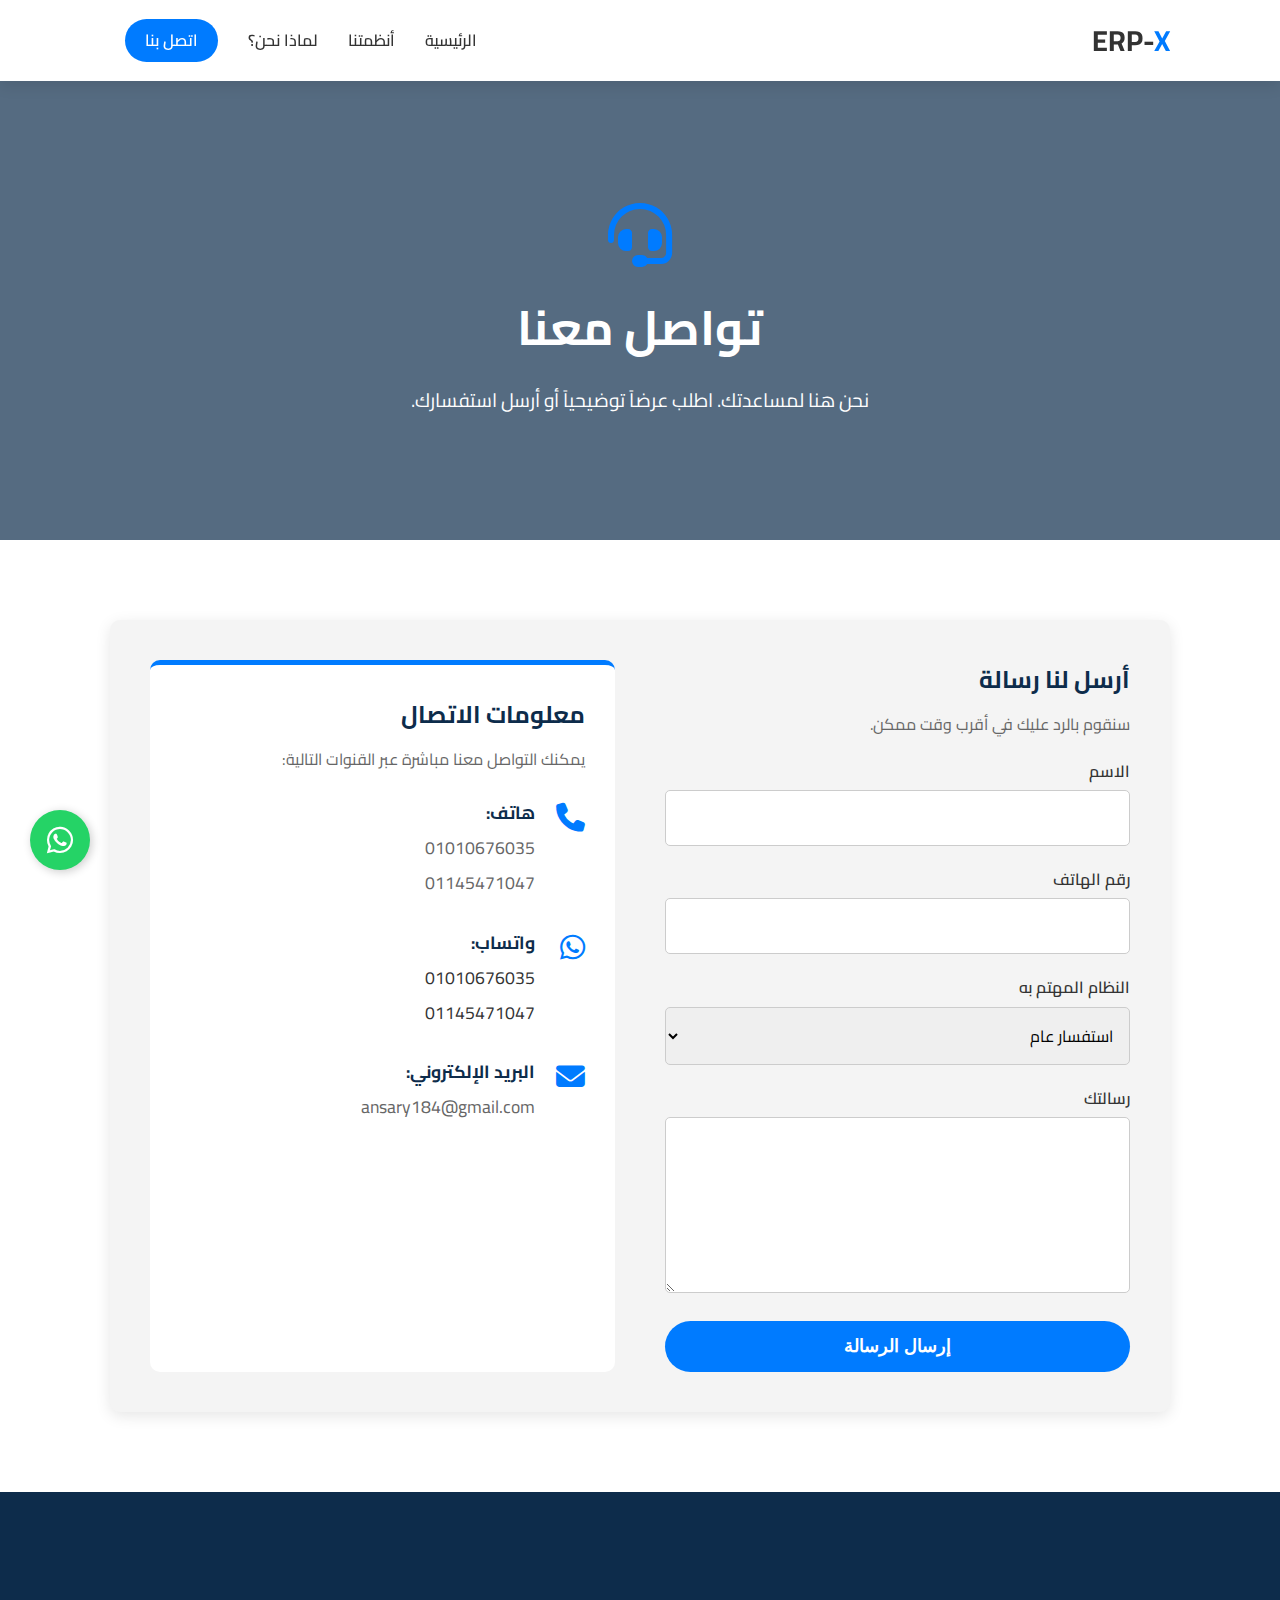
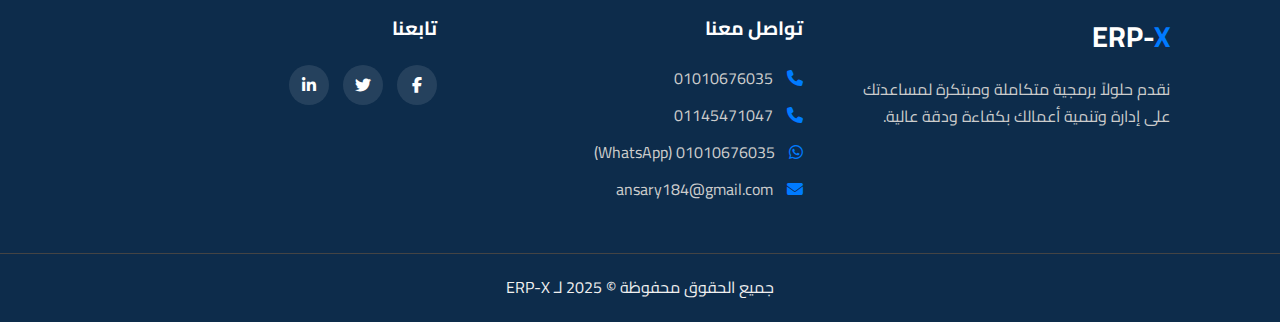
<file: contact.html>
<!DOCTYPE html>
<html lang="ar" dir="rtl">
<head>
    <meta charset="UTF-8">
    <meta name="viewport" content="width=device-width, initial-scale=1.0">
    
    <script async src="https://www.googletagmanager.com/gtag/js?id=G-WE5179NT0H"></script>
    <script>
      window.dataLayer = window.dataLayer || [];
      function gtag(){dataLayer.push(arguments);}
      gtag('js', new Date());
      gtag('config', 'G-WE5179NT0H');
    </script>
    
    <title>اتصل بنا | نظام ERP-X</title>
    <meta name="description" content="تواصل معنا للحصول على عرض توضيحي مجاني لأنظمة ERP-X. فريقنا جاهز للرد على استفساراتك عبر الهاتف، الواتساب، أو البريد الإلكتروني.">
    
    
    <link rel="stylesheet" href="https://cdnjs.cloudflare.com/ajax/libs/font-awesome/6.5.1/css/all.min.css">

    <link rel="preconnect" href="https://fonts.googleapis.com">
    <link rel="preconnect" href="https://fonts.gstatic.com" crossorigin>
    <link href="https://fonts.googleapis.com/css2?family=Cairo:wght@400;600;700&display=swap" rel="stylesheet">
    <style>
        /* ========================
   GLOBAL STYLES
   ======================== */
:root {
    --primary-color: #007bff; /* أزرق */
    --secondary-color: #0d2c4b; /* كحلي غامق */
    --text-color: #333;
    --light-gray: #f4f4f4;
    --white-color: #ffffff;
    --font-family: 'Cairo', sans-serif;
    --box-shadow: 0 4px 15px rgba(0, 0, 0, 0.1);
}

* {
    margin: 0;
    padding: 0;
    box-sizing: border-box;
}

html {
    scroll-behavior: smooth;
}

body {
    font-family: var(--font-family);
    line-height: 1.7;
    color: var(--text-color);
    background-color: var(--white-color);
}

.container {
    max-width: 1100px;
    margin: 0 auto;
    padding: 0 20px;
}

a {
    text-decoration: none;
    color: var(--primary-color);
}

h1, h2, h3, h4 {
    font-weight: 700;
    margin-bottom: 15px;
}

h1 { font-size: 2.8rem; }
h2 { font-size: 2.2rem; color: var(--secondary-color); }
h3 { font-size: 1.5rem; color: var(--secondary-color); }

.section-title {
    text-align: center;
    margin-bottom: 50px;
}
.section-title p {
    font-size: 1.1rem;
    color: #777;
}

.btn {
    display: inline-block;
    padding: 12px 30px;
    border-radius: 50px;
    font-weight: 600;
    font-size: 1rem;
    transition: all 0.3s ease;
    border: none;
    cursor: pointer;
}

.btn-primary {
    background-color: var(--primary-color);
    color: var(--white-color);
}
.btn-primary:hover {
    background-color: #0056b3;
    transform: translateY(-2px);
}

.btn-secondary {
    background-color: var(--white-color);
    color: var(--primary-color);
    border: 2px solid var(--white-color);
}
.btn-secondary:hover {
    background-color: transparent;
    color: var(--white-color);
}

/* ========================
   NAVBAR
   ======================== */
.navbar {
    background: var(--white-color);
    box-shadow: var(--box-shadow);
    padding: 1rem 0;
    position: fixed;
    width: 100%;
    top: 0;
    z-index: 1000;
}

.navbar .container {
    display: flex;
    justify-content: space-between;
    align-items: center;
}

.logo {
    font-size: 1.8rem;
    font-weight: 700;
    color: var(--text-color);
}
.logo span {
    color: var(--primary-color);
}

.nav-links {
    display: flex;
    align-items: center;
}

.nav-links a {
    margin: 0 15px;
    font-weight: 600;
    color: var(--text-color);
    transition: color 0.3s ease;
}

.nav-links a:hover {
    color: var(--primary-color);
}

.btn-contact-nav {
    background-color: var(--primary-color);
    color: var(--white-color) !important;
    padding: 8px 20px;
    border-radius: 50px;
}
.btn-contact-nav:hover {
    background-color: #0056b3;
    color: var(--white-color) !important;
}

.menu-icon {
    display: none;
    font-size: 1.8rem;
    cursor: pointer;
}

/* ========================
   HERO SECTION
   ======================== */
.hero {
    height: 100vh;
    background: url('https://images.unsplash.com/photo-1556761175-5973dc0f32e7?fit=crop&w=1920&h=1080') no-repeat center center/cover;
    position: relative;
    color: var(--white-color);
    display: flex;
    align-items: center;
    justify-content: center;
    text-align: center;
    padding-top: 80px; /* لإزاحة المحتوى عن الـ Navbar */
}

.hero-overlay {
    position: absolute;
    top: 0;
    left: 0;
    width: 100%;
    height: 100%;
    background-color: rgba(13, 44, 75, 0.7); /* طبقة بلون كحلي شفاف */
}

.hero-content {
    position: relative;
    z-index: 2;
    animation: fadeIn 1.5s ease-in-out;
}

.hero h1 {
    font-size: 3.5rem;
    margin-bottom: 20px;
}
.hero h1 span {
    color: var(--primary-color);
}
.hero p {
    font-size: 1.3rem;
    max-width: 600px;
    margin: 0 auto 30px;
}
.hero-buttons .btn {
    margin: 0 10px;
}

@keyframes fadeIn {
    from { opacity: 0; transform: translateY(20px); }
    to { opacity: 1; transform: translateY(0); }
}

/* ========================
   SYSTEMS SECTION
   ======================== */
.systems-section {
    padding: 80px 0;
    background-color: var(--light-gray);
}

.systems-grid {
    display: grid;
    grid-template-columns: repeat(auto-fit, minmax(250px, 1fr));
    gap: 30px;
}

.system-card {
    background: var(--white-color);
    padding: 30px;
    border-radius: 10px;
    box-shadow: var(--box-shadow);
    text-align: center;
    transition: all 0.3s ease;
}

.system-card:hover {
    transform: translateY(-10px);
    box-shadow: 0 10px 20px rgba(0, 0, 0, 0.15);
}

.card-icon {
    font-size: 3rem;
    color: var(--primary-color);
    margin-bottom: 20px;
}

.system-card h3 {
    margin-bottom: 15px;
}

.system-card p {
    color: #666;
    margin-bottom: 20px;
}

.btn-learn-more {
    font-weight: 600;
}
.btn-learn-more i {
    margin-right: 5px;
    transition: transform 0.3s ease;
}
.btn-learn-more:hover i {
    transform: translateX(-5px);
}

/* ========================
   WHY US SECTION
   ======================== */
.why-us-section {
    padding: 80px 0;
}

.features-grid {
    display: grid;
    grid-template-columns: repeat(auto-fit, minmax(250px, 1fr));
    gap: 30px;
    text-align: center;
}

.feature-item i {
    font-size: 2.5rem;
    color: var(--primary-color);
    margin-bottom: 20px;
}

.feature-item h4 {
    font-size: 1.2rem;
    color: var(--secondary-color);
    margin-bottom: 10px;
}

.feature-item p {
    color: #666;
}

/* ========================
   FOOTER (CONTACT)
   ======================== */
.footer {
    background-color: var(--secondary-color);
    color: #f0f0f0;
    padding-top: 60px;
}

.footer-content {
    display: grid;
    grid-template-columns: repeat(auto-fit, minmax(250px, 1fr));
    gap: 40px;
    margin-bottom: 40px;
}

.footer-about h3 {
    font-size: 1.8rem;
    color: var(--white-color);
    margin-bottom: 15px;
}
.footer-about h3 span {
    color: var(--primary-color);
}
.footer-about p {
    color: #ccc;
}

.footer-contact h4, .footer-social h4 {
    font-size: 1.2rem;
    color: var(--white-color);
    margin-bottom: 20px;
}

.footer-contact p {
    margin-bottom: 10px;
    color: #ccc;
}
.footer-contact p i {
    margin-left: 10px;
    color: var(--primary-color);
}

.footer-social a {
    display: inline-block;
    width: 40px;
    height: 40px;
    line-height: 40px;
    text-align: center;
    border-radius: 50%;
    background: rgba(255, 255, 255, 0.1);
    color: var(--white-color);
    margin-left: 10px;
    transition: all 0.3s ease;
}
.footer-social a:hover {
    background: var(--primary-color);
}

.footer-bottom {
    text-align: center;
    padding: 20px 0;
    border-top: 1px solid #444;
}

/* ========================
   WHATSAPP FLOAT ICON
   ======================== */
.whatsapp-float {
    position: fixed;
    width: 60px;
    height: 60px;
    bottom: 30px;
    left: 30px; /* غيرت الاتجاه لليسار ليتناسب مع اللغة العربية */
    background-color: #25D366;
    color: var(--white-color);
    border-radius: 50px;
    text-align: center;
    font-size: 30px;
    box-shadow: 2px 2px 10px rgba(0,0,0,0.2);
    z-index: 100;
    display: flex;
    align-items: center;
    justify-content: center;
    transition: transform 0.3s ease;
}
.whatsapp-float:hover {
    transform: scale(1.1);
}

/* ========================
   RESPONSIVE (MOBILE)
   ======================== */
@media (max-width: 768px) {
    h1, .hero h1 { font-size: 2.2rem; }
    h2 { font-size: 1.8rem; }
    
    .menu-icon {
        display: block; /* إظهار أيقونة القائمة */
    }

    .nav-links {
        display: none; /* إخفاء القائمة الرئيسية */
        
        /* -- هذه هي الإضافات الجديدة -- */
        position: absolute;
        top: 75px; /* ارتفاع شريط التنقل - قد يحتاج لتعديل بسيط */
        right: 0; /* يبدأ من اليمين بسبب dir="rtl" */
        width: 100%;
        background: var(--white-color);
        flex-direction: column;
        align-items: center;
        box-shadow: 0 5px 10px rgba(0,0,0,0.1);
        padding-bottom: 20px;
    }
    
    /* هذا الكلاس هو الذي يظهره الـ JavaScript */
    .nav-links.active {
        display: flex;
    }

    .nav-links a {
        margin: 15px 0; /* مسافات رأسية بين الروابط */
        width: 100%;
        text-align: center;
        padding: 10px 0;
    }
    
    .nav-links a:hover {
        background-color: var(--light-gray);
    }
    
    .btn-contact-nav {
        width: 80%;
        text-align: center;
        margin-top: 10px;
    }
    
    /* --- نهاية الإضافات --- */

    .hero {
        height: 70vh;
    }
    
    /* ... باقي التنسيقات ... */
}
/* ========================
   INTERNAL PAGE STYLES (ERP-X, Food-X, etc.)
   ======================== */

/* Hero Section لصفحات الأنظمة */
.page-hero {
    height: 60vh; /* ارتفاع أقل من الرئيسية */
    background: url('https://images.unsplash.com/photo-1556761175-5973dc0f32e7?fit=crop&w=1920&h=1080') no-repeat center center/cover;
    position: relative;
    color: var(--white-color);
    display: flex;
    align-items: center;
    justify-content: center;
    text-align: center;
    padding-top: 80px; /* لإزاحة المحتوى عن الـ Navbar */
}

.hero-page-icon {
    font-size: 4rem;
    margin-bottom: 20px;
    display: block;
    color: var(--primary-color);
}

.page-hero h1 {
    font-size: 3rem;
    margin-bottom: 15px;
}

.page-hero p {
    font-size: 1.2rem;
    max-width: 600px;
    margin: 0 auto;
}

/* قسم المميزات في الصفحات الداخلية */
.features-page-section {
    padding: 80px 0;
    background-color: var(--white-color);
}

.features-page-grid {
    display: grid;
    grid-template-columns: repeat(auto-fit, minmax(300px, 1fr));
    gap: 30px;
}

.feature-page-card {
    background: var(--light-gray);
    padding: 30px;
    border-radius: 10px;
    border-right: 5px solid var(--primary-color);
    box-shadow: 0 4px 10px rgba(0, 0, 0, 0.05);
    display: flex;
    flex-direction: column;
    transition: all 0.3s ease;
}

.feature-page-card:hover {
    transform: translateY(-5px);
    box-shadow: var(--box-shadow);
}

.feature-page-card .card-icon {
    font-size: 2.5rem;
    color: var(--primary-color);
    margin-bottom: 20px;
}

.feature-page-card h3 {
    font-size: 1.3rem;
    margin-bottom: 10px;
}

.feature-page-card p {
    color: #555;
    flex-grow: 1; /* يضمن أن الكروت متساوية الارتفاع */
}


@media (max-width: 768px) {
    h1, .hero h1 { font-size: 2.2rem; }
    h2 { font-size: 1.8rem; }
    
    .menu-icon {
        display: block; /* إظهار أيقونة القائمة */
    }

    .nav-links {
        display: none; /* إخفاء القائمة الرئيسية */
        
        /* -- هذه هي الإضافات الجديدة -- */
        position: absolute;
        top: 75px; /* ارتفاع شريط التنقل - قد يحتاج لتعديل بسيط */
        right: 0; /* يبدأ من اليمين بسبب dir="rtl" */
        width: 100%;
        background: var(--white-color);
        flex-direction: column;
        align-items: center;
        box-shadow: 0 5px 10px rgba(0,0,0,0.1);
        padding-bottom: 20px;
    }
    
    /* هذا الكلاس هو الذي يظهره الـ JavaScript */
    .nav-links.active {
        display: flex;
    }

    .nav-links a {
        margin: 15px 0; /* مسافات رأسية بين الروابط */
        width: 100%;
        text-align: center;
        padding: 10px 0;
    }
    
    .nav-links a:hover {
        background-color: var(--light-gray);
    }
    
    .btn-contact-nav {
        width: 80%;
        text-align: center;
        margin-top: 10px;
    }
    
    /* --- نهاية الإضافات --- */

    .hero {
        height: 70vh;
    }
    
    /* ... باقي التنسيقات ... */
}


.contact-page-section {
    padding: 80px 0;
    background-color: var(--white-color);
}

.contact-grid {
    display: grid;
    grid-template-columns: 1fr 1fr;
    gap: 50px;
    background: var(--light-gray);
    padding: 40px;
    border-radius: 10px;
    box-shadow: var(--box-shadow);
}

/* تنسيق جانب النموذج */
.contact-form-container h3 {
    margin-bottom: 10px;
}
.contact-form-container p {
    margin-bottom: 20px;
    color: #666;
}

.form-group {
    margin-bottom: 20px;
}

.form-group label {
    display: block;
    margin-bottom: 5px;
    font-weight: 600;
}

.form-group input,
.form-group select,
.form-group textarea {
    width: 100%;
    padding: 12px;
    border: 1px solid #ccc;
    border-radius: 5px;
    font-family: var(--font-family);
    font-size: 1rem;
}

.form-group input:focus,
.form-group select:focus,
.form-group textarea:focus {
    outline: none;
    border-color: var(--primary-color);
    box-shadow: 0 0 5px rgba(0,123,255,0.3);
}

.form-group textarea {
    resize: vertical;
}

.contact-form button {
    width: 100%;
    padding: 15px;
    font-size: 1.1rem;
}

/* تنسيق جانب معلومات الاتصال */
.contact-info-container {
    background-color: var(--white-color);
    padding: 30px;
    border-radius: 10px;
    border-top: 5px solid var(--primary-color);
}

.contact-info-container h3 {
    margin-bottom: 10px;
}

.contact-info-container p {
    margin-bottom: 25px;
    color: #666;
}

.contact-info-item {
    display: flex;
    align-items: flex-start;
    margin-bottom: 25px;
}

.contact-info-item i {
    font-size: 1.8rem;
    color: var(--primary-color);
    margin-left: 20px;
    margin-top: 5px;
    width: 30px; /* لتوحيد المسافات */
}

.contact-info-item div {
    font-size: 1.1rem;
}

.contact-info-item strong {
    display: block;
    font-size: 1.1rem;
    color: var(--secondary-color);
    margin-bottom: 5px;
}

.contact-info-item p {
    margin-bottom: 5px;
    font-size: 1.1rem;
}

.contact-info-item a {
    color: var(--text-color);
    transition: color 0.3s;
}
.contact-info-item a:hover {
    color: var(--primary-color);
}

/* الاستجابة للموبايل لصفحة الاتصال */
@media (max-width: 900px) {
    .contact-grid {
        grid-template-columns: 1fr;
    }
}
    </style>
</head>
<body>

    <header class="navbar">
        <div class="container">
            <a href="index.html" class="logo">ERP-<span>X</span></a>
            <nav class="nav-links">
                <a href="index.html#home">الرئيسية</a>
                <a href="index.html#systems">أنظمتنا</a>
                <a href="index.html#why-us">لماذا نحن؟</a>
                <a href="contact.html" class="btn-contact-nav">اتصل بنا</a>
            </nav>
            <div class="menu-icon"><i class="fas fa-bars"></i></div>
        </div>
    </header>

    <section class="page-hero">
        <div class="hero-overlay"></div>
        <div class="container hero-content">
            <i class="fas fa-headset hero-page-icon"></i>
            <h1>تواصل معنا</h1>
            <p>نحن هنا لمساعدتك. اطلب عرضاً توضيحياً أو أرسل استفسارك.</p>
        </div>
    </section>

    <section class="contact-page-section">
        <div class="container">
            <div class="contact-grid">
                
                <div class="contact-form-container">
                    <h3>أرسل لنا رسالة</h3>
                    <p>سنقوم بالرد عليك في أقرب وقت ممكن.</p>
                    <form action="https" class="contact-form" onsubmit="alert('شكراً لك، سيتم التواصل معك قريباً (هذا نموذج تجريبي)'); return false;">
                        <div class="form-group">
                            <label for="name">الاسم</label>
                            <input type="text" id="name" name="name" required>
                        </div>
                        <div class="form-group">
                            <label for="phone">رقم الهاتف</label>
                            <input type="tel" id="phone" name="phone" required>
                        </div>
                        <div class="form-group">
                            <label for="system">النظام المهتم به</label>
                            <select id="system" name="system">
                                <option value="general">استفسار عام</option>
                                <option value="erp-x">ERP-X (للتجارة)</option>
                                <option value="food-x">Food-X (للمطاعم)</option>
                                <option value="edu-x">Edu-X (للتعليم)</option>
                                <option value="lab-x">Lab-X (للمعامل)</option>
                            </select>
                        </div>
                        <div class="form-group">
                            <label for="message">رسالتك</label>
                            <textarea id="message" name="message" rows="5"></textarea>
                        </div>
                        <button type="submit" class="btn btn-primary">إرسال الرسالة</button>
                    </form>
                </div>

                <div class="contact-info-container">
                    <h3>معلومات الاتصال</h3>
                    <p>يمكنك التواصل معنا مباشرة عبر القنوات التالية:</p>
                    <div class="contact-info-item">
                        <i class="fas fa-phone"></i>
                        <div>
                            <strong>هاتف:</strong>
                            <p>01010676035</p>
                            <p>01145471047</p>
                        </div>
                    </div>
                    <div class="contact-info-item">
                        <i class="fab fa-whatsapp"></i>
                        <div>
                            <strong>واتساب:</strong>
                            <p><a href="https://wa.me/201010676035" target="_blank">01010676035</a></p>
                            <p><a href="https://wa.me/201145471047" target="_blank">01145471047</a></p>
                        </div>
                    </div>
                    <div class="contact-info-item">
                        <i class="fas fa-envelope"></i>
                        <div>
                            <strong>البريد الإلكتروني:</strong>
                            <p>ansary184@gmail.com</p>
                        </div>
                    </div>
                    
                    </div>

            </div>
        </div>
    </section>

    <footer id="contact" class="footer">
        </footer>
    
    <footer class="footer">
        <div class="container">
            <div class="footer-content">
                <div class="footer-about">
                    <h3>ERP-<span>X</span></h3>
                    <p>نقدم حلولاً برمجية متكاملة ومبتكرة لمساعدتك على إدارة وتنمية أعمالك بكفاءة ودقة عالية.</p>
                </div>
                
                <div class="footer-contact">
                    <h4>تواصل معنا</h4>
                    <p><i class="fas fa-phone"></i> 01010676035</p>
                    <p><i class="fas fa-phone"></i> 01145471047</p>
                    <p><i class="fab fa-whatsapp"></i> 01010676035 (WhatsApp)</p>
                    <p><i class="fas fa-envelope"></i> ansary184@gmail.com</p>
                </div>
                
                <div class="footer-social">
                    <h4>تابعنا</h4>
                    <a href="#"><i class="fab fa-facebook-f"></i></a>
                    <a href="#"><i class="fab fa-twitter"></i></a>
                    <a href="#"><i class="fab fa-linkedin-in"></i></a>
                </div>
            </div>
        </div>
        <div class="footer-bottom">
            <p>جميع الحقوق محفوظة © 2025 لـ ERP-X</p>
        </div>
    </footer>

    <a href="https://wa.me/201010676035" class="whatsapp-float" target="_blank">
        <i class="fab fa-whatsapp"></i>
    </a>
    
</body>
</html>
</file>
